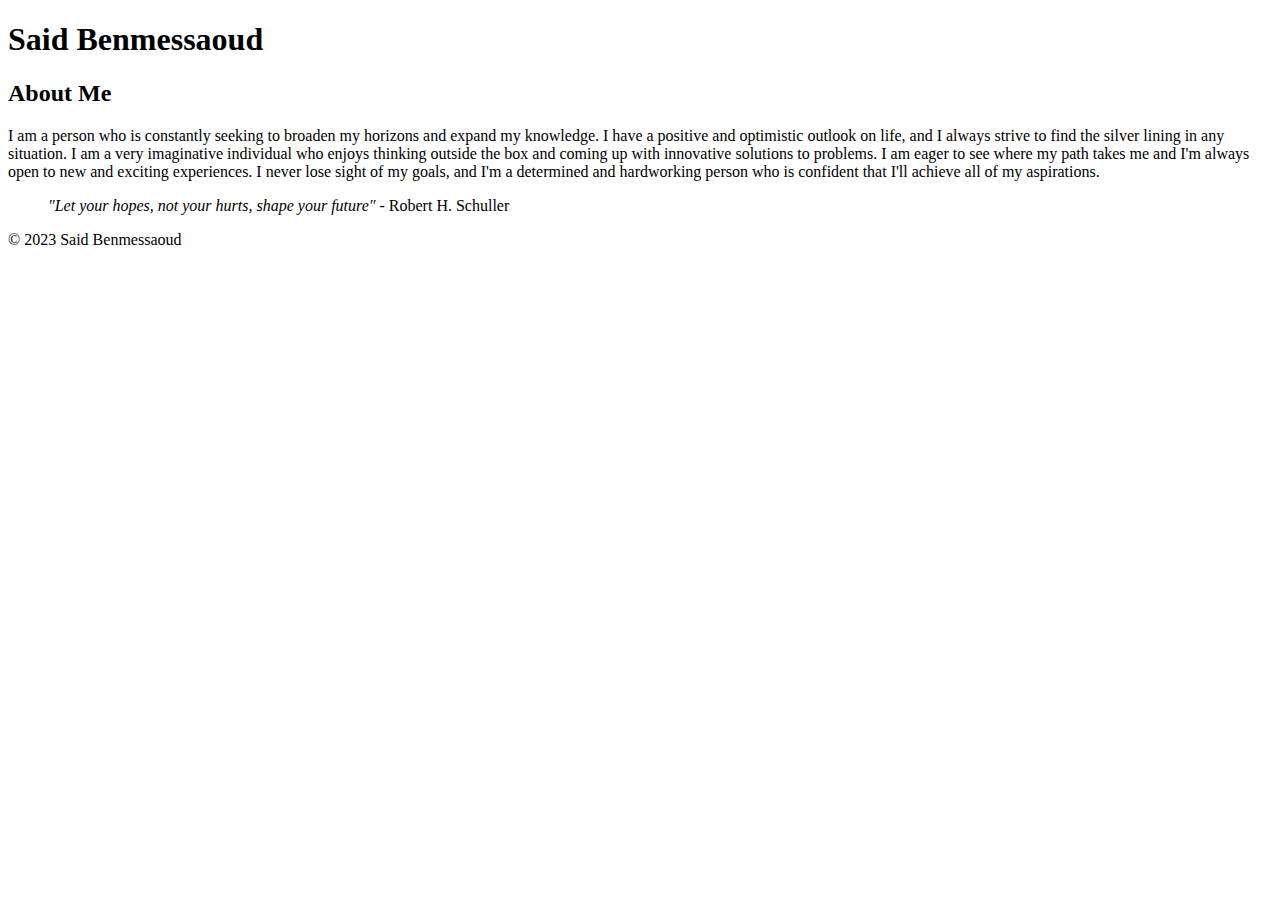
<file: index.html>
<!DOCTYPE html>
<html>
<head>
  <title>My HTML Assignment</title>
</head>
<body>
  <header>
    <h1>Said Benmessaoud</h1>
  </header>

  <article>
    <h2>About Me</h2>
    <p>I am a person who is constantly seeking to broaden my horizons and expand my knowledge. I have a positive and optimistic outlook on life, and I always strive to find the silver lining in any situation. I am a very imaginative individual who enjoys thinking outside the box and coming up with innovative solutions to problems. I am eager to see where my path takes me and I'm always open to new and exciting experiences. I never lose sight of my goals, and I'm a determined and hardworking person who is confident that I'll achieve all of my aspirations.</p>
  </article>

  <blockquote>
    <p><em>"Let your hopes, not your hurts, shape your future"</em> - Robert H. Schuller</p>
  </blockquote>

  <footer>
    <p>&copy; 2023 Said Benmessaoud</p>
  </footer>
</body>
</html>
</file>
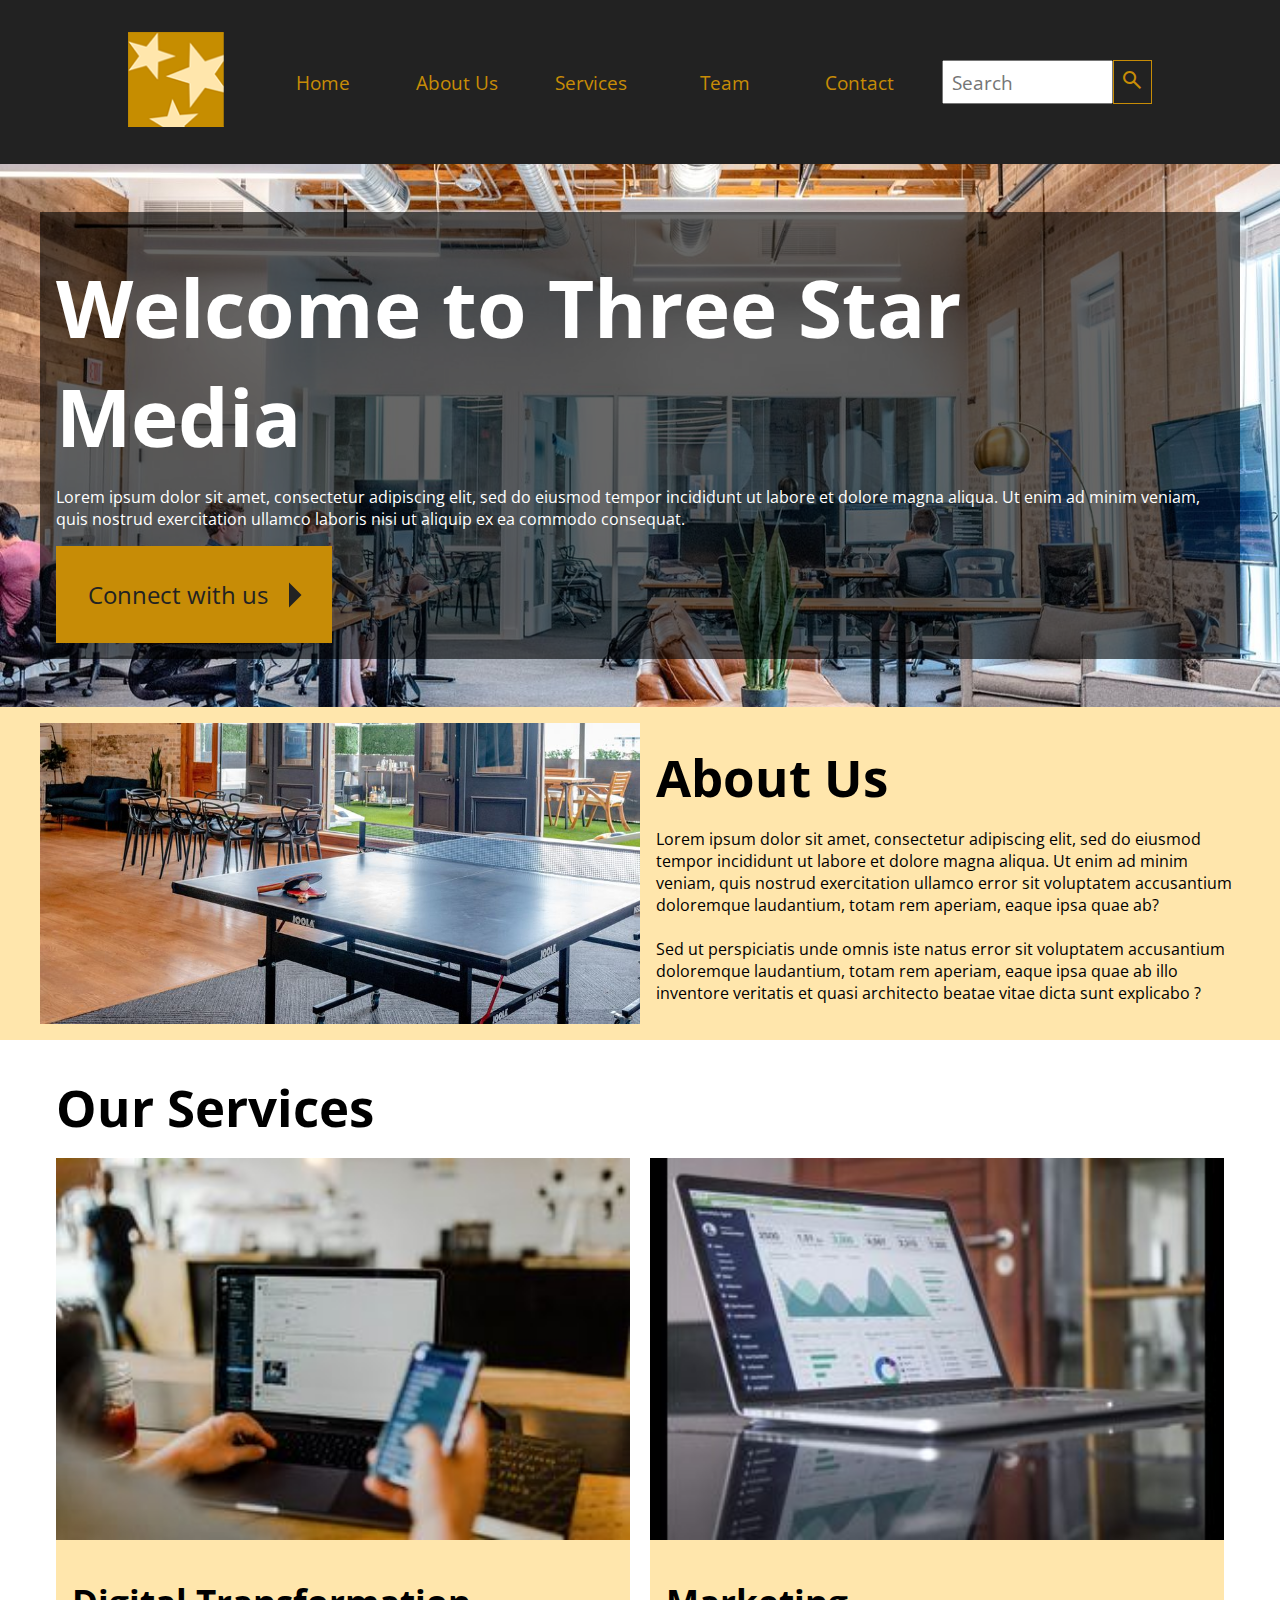
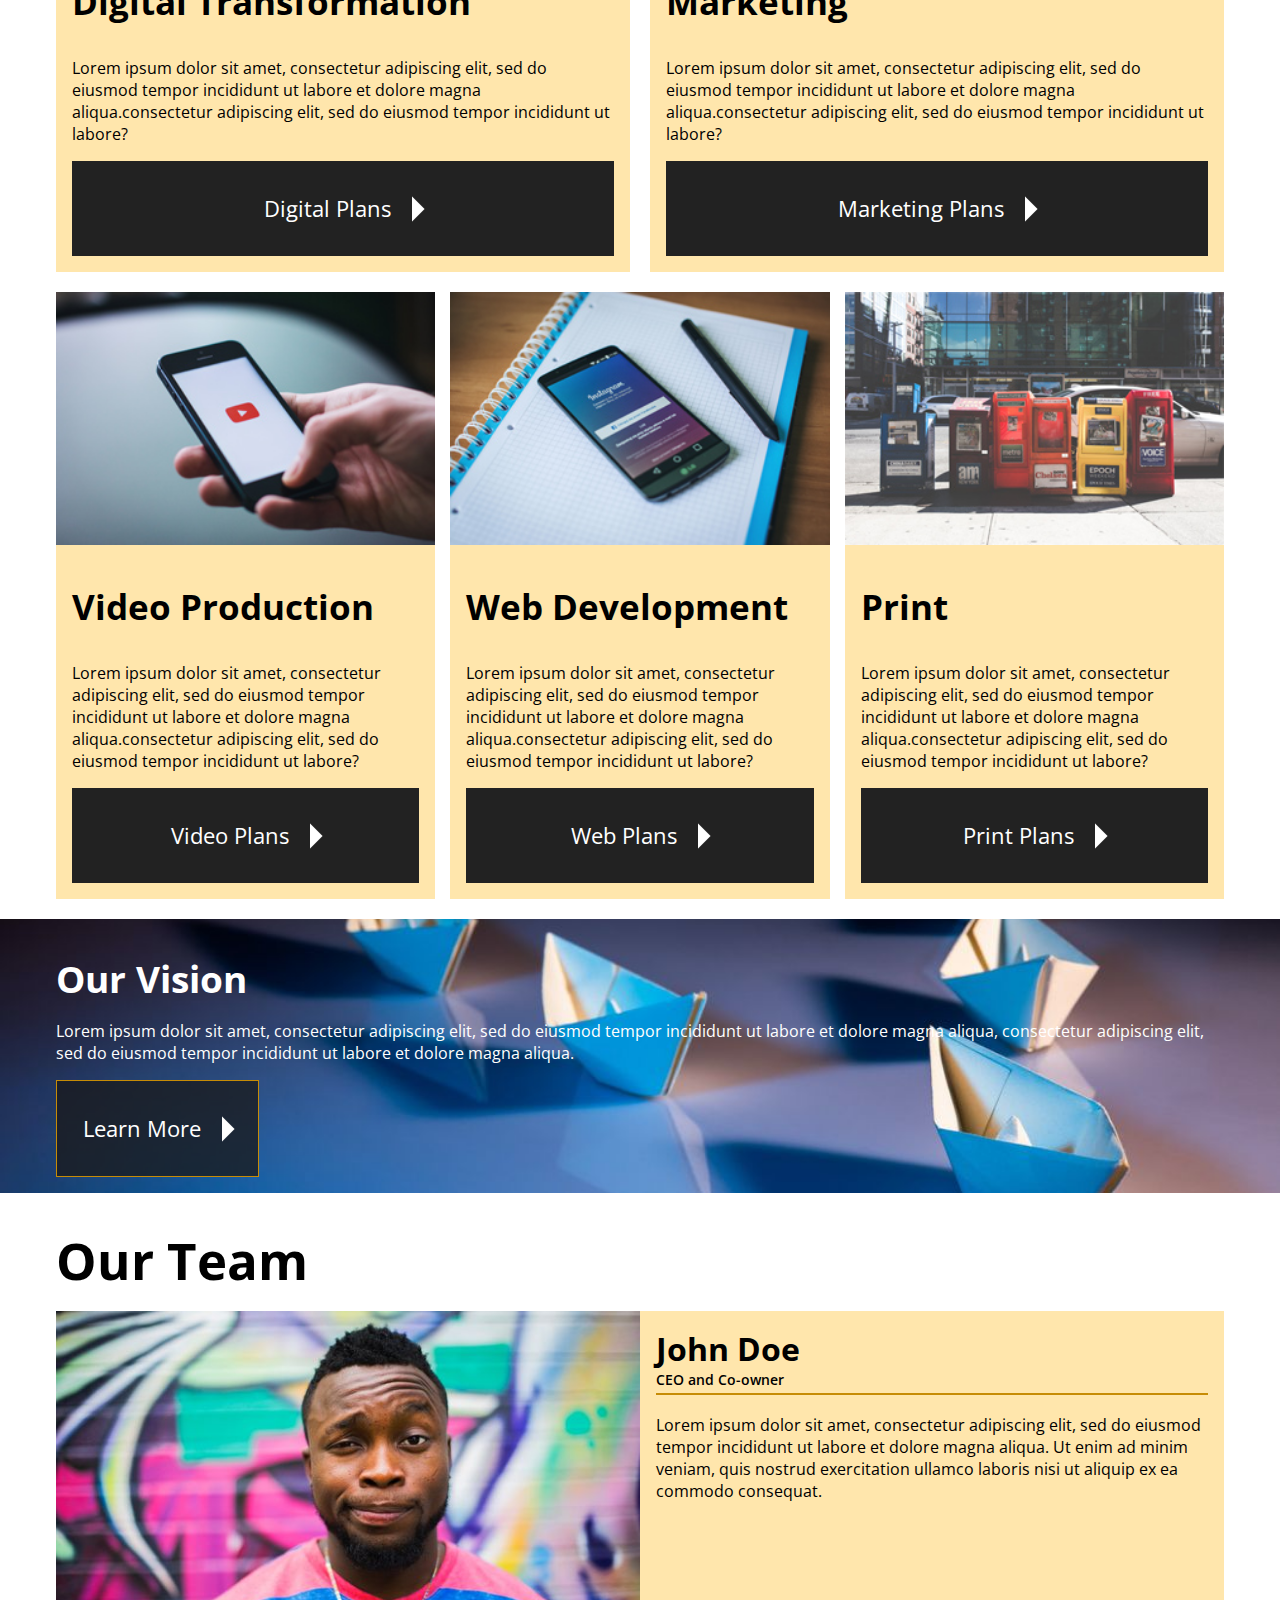
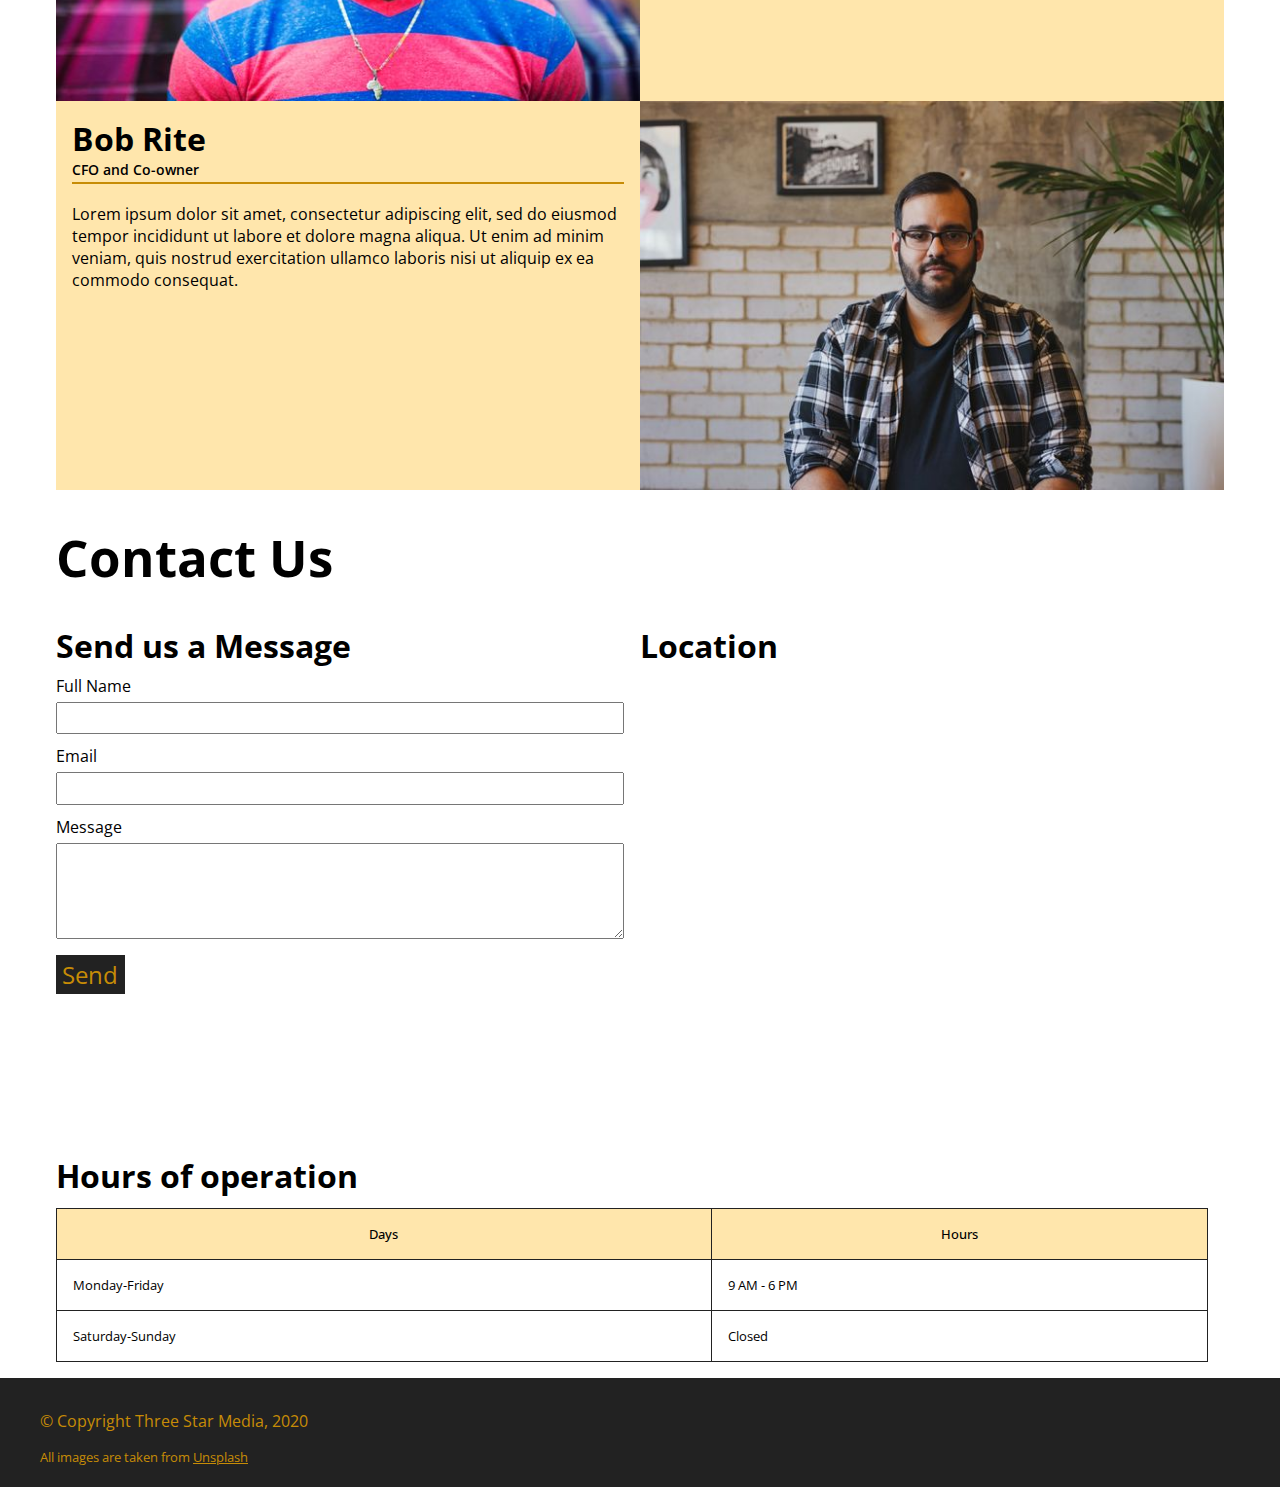
<file: Final Project/index.html>
<!DOCTYPE html>
<html lang="zxx">

<head>
    <meta charset="UTF-8">
    <meta name="viewport" content="width=device-width, initial-scale=1.0">
    <title>Three Star Media</title>
    <link rel="icon" href="./assets/images/logo.png">

    <link rel="stylesheet" href="./assets/style/style.css">
    <link rel="stylesheet"
        href="https://fonts.googleapis.com/css2?family=Material+Symbols+Outlined:opsz,wght,FILL,GRAD@20..48,100..700,0..1,-50..200">
    <link rel="preconnect" href="https://fonts.googleapis.com">
    <link rel="preconnect" href="https://fonts.gstatic.com" crossorigin>
    <link
        href="https://fonts.googleapis.com/css2?family=Open+Sans:wght@300;400;500;600;700;800&family=Roboto:ital,wght@0,100;0,300;0,400;0,500;0,700;0,900;1,100;1,300;1,400;1,500;1,700;1,900&display=swap"
        rel="stylesheet">

</head>

<body>
    <header>
        <div class="logo-container">
            <img class="logo" src="./assets/images/logo.png" alt="">
        </div>
        <div class="nav-search-container">
            <ul class="nav-bar">
                <li><a href="#home">Home</a></li>
                <li><a href="#aboutus">About Us</a></li>
                <li><a href="#services">Services</a></li>
                <li><a href="#ourteam">Team</a></li>
                <li><a href="#contact">Contact</a></li>
            </ul>
            <div class="nav-search">
                <input type="text" placeholder="Search" id="search-input">
                <button><span class="material-symbols-outlined">search</span></button>
            </div>
        </div>
    </header>

    <main>
        <!-- banner with the background image , and in top of it , the div with the welcome stuff -->
        <div id="home" class="banner-div">
            <div class="welcome-div">
                <h1>Welcome to Three Star Media</h1>
                <p>Lorem ipsum dolor sit amet, consectetur adipiscing elit, sed do eiusmod tempor incididunt ut
                    labore et dolore magna aliqua. Ut enim ad minim veniam, quis nostrud exercitation ullamco
                    laboris nisi ut aliquip ex ea commodo consequat.</p>
                <button class="connect-button"> <span>Connect with us</span> <span
                        class="material-symbols-outlined">arrow_right</span></button>
            </div>
        </div>

        <!-- About Us -->
        <div id="aboutus" class="about-us">
            <div class="container">
                <img src="./assets/images/about-us.jpg" alt="">
                <div class="about-us-text">
                    <h2 class="big-title">About Us</h2>
                    <p>Lorem ipsum dolor sit amet, consectetur adipiscing elit, sed do eiusmod tempor incididunt ut
                        labore et dolore magna aliqua. Ut enim ad minim veniam, quis nostrud exercitation ullamco 
                        error sit voluptatem accusantium doloremque laudantium, totam rem aperiam, eaque ipsa quae ab?
                        <br>
                    <p>&nbsp;</p> <p>Sed ut perspiciatis unde omnis iste natus
                    error sit voluptatem accusantium doloremque laudantium, totam rem aperiam, eaque ipsa quae ab
                    illo inventore veritatis et quasi architecto beatae vitae dicta sunt explicabo ?</p></p>
                </div>
            </div>
        </div>

        <!-- Our Services -->
        <div id="services" class="our-services-div container">
            <h2 class="big-title">Our Services</h2>
            <!-- Flex Wrap for these multiple divs , so they can addapt with the desktop and mobile but with different settings for each -->

            <div class="services-container">

                <div class="service-div">
                    <img src="./assets/images/digital.jpg" alt="">
                    <div class="service-div-intern">
                        <h3>Digital Transformation</h3>
                        <p>Lorem ipsum dolor sit amet, consectetur adipiscing elit, sed do eiusmod tempor incididunt
                            ut labore et dolore magna aliqua.consectetur adipiscing elit, sed do eiusmod tempor incididunt
                            ut labore?</p>
                        <button class="services-button"> <span>Digital Plans</span> <span
                                class="material-symbols-outlined">arrow_right</span></button>
                    </div>
                </div>

                <!-- Similar service-div blocks for other services (Marketing, Video Production, Web Development, Print) -->
                <div class="service-div">
                    <img src="./assets/images/marketing.jpg" alt="">
                    <div class="service-div-intern">
                        <h3>Marketing</h3>
                        <p>Lorem ipsum dolor sit amet, consectetur adipiscing elit, sed do eiusmod tempor incididunt
                            ut labore et dolore magna aliqua.consectetur adipiscing elit, sed do eiusmod tempor incididunt
                            ut labore?</p>
                        <button class="services-button"> <span>Marketing Plans</span> <span
                                class="material-symbols-outlined">arrow_right</span></button>
                    </div>
                </div>

                <div class="service-div">
                    <img src="./assets/images/video.jpg" alt="">
                    <div class="service-div-intern">
                        <h3>Video Production</h3>
                        <p>Lorem ipsum dolor sit amet, consectetur adipiscing elit, sed do eiusmod tempor incididunt
                            ut labore et dolore magna aliqua.consectetur adipiscing elit, sed do eiusmod tempor incididunt
                            ut labore?</p>
                        <button class="services-button"> <span>Video Plans</span> <span
                                class="material-symbols-outlined">arrow_right</span></button>
                    </div>
                </div>

                <div class="service-div">
                    <img src="./assets/images/web.jpg" alt="">
                    <div class="service-div-intern">
                        <h3>Web Development</h3>
                        <p>Lorem ipsum dolor sit amet, consectetur adipiscing elit, sed do eiusmod tempor incididunt
                            ut labore et dolore magna aliqua.consectetur adipiscing elit, sed do eiusmod tempor incididunt
                            ut labore?</p>
                        <button class="services-button"> <span>Web Plans</span> <span
                                class="material-symbols-outlined">arrow_right</span></button>
                    </div>
                </div>

                <div class="service-div">
                    <img src="./assets/images/print.jpg" alt="">
                    <div class="service-div-intern">
                        <h3>Print</h3>
                        <p>Lorem ipsum dolor sit amet, consectetur adipiscing elit, sed do eiusmod tempor incididunt
                            ut labore et dolore magna aliqua.consectetur adipiscing elit, sed do eiusmod tempor incididunt
                            ut labore?</p>
                        <button class="services-button"> <span>Print Plans</span> <span
                                class="material-symbols-outlined">arrow_right</span></button>
                    </div>
                </div>
            </div>
        </div>

        <!-- Our Vision -->
        <div class="our-vision-div">
            <div class="container">
                <h3>Our Vision</h3>
                <p>Lorem ipsum dolor sit amet, consectetur adipiscing elit, sed do eiusmod tempor incididunt ut labore
                    et dolore magna aliqua, consectetur adipiscing elit, sed do eiusmod tempor incididunt ut
                    labore et dolore magna aliqua.</p>
                <button class="services-button"> <span>Learn More</span> <span
                        class="material-symbols-outlined">arrow_right</span></button>
            </div>
        </div>

        <!-- Our Team -->
        <div id="ourteam" class="our-team-div container">
            <h2 class="big-title">Our Team</h2>
            <div class="team-div">
                <div class="person-team-div">
                    <img src="./assets/images/john.jpg" alt="">
                    <div class="person-intern-div">
                        <h3>John Doe</h3>
                        <h4>CEO and Co-owner</h4>
                        <hr>
                        <p>Lorem ipsum dolor sit amet, consectetur adipiscing elit, sed do eiusmod tempor incididunt
                            ut labore et dolore magna aliqua. Ut enim ad minim veniam, quis nostrud exercitation
                            ullamco laboris nisi ut aliquip ex ea commodo consequat.</p>
                    </div>
                </div>

                <!-- Similar person-team-div block for the other team member Bob Rite -->
                <div class="person-team-div">
                    <img src="./assets/images/bob.jpg" alt="">
                    <div class="person-intern-div">
                        <h3>Bob Rite</h3>
                        <h4>CFO and Co-owner</h4>
                        <hr>
                        <p>Lorem ipsum dolor sit amet, consectetur adipiscing elit, sed do eiusmod tempor incididunt
                            ut labore et dolore magna aliqua. Ut enim ad minim veniam, quis nostrud exercitation
                            ullamco laboris nisi ut aliquip ex ea commodo consequat.</p>
                    </div>
                </div>
            </div>
        </div>

        <!-- Contact Us -->
        <div id="contact" class="contact-us-div container">
            <h2 class="big-title">Contact Us</h2>

            <div class="contact-divs-container">
                <!-- Send Message Form -->
                <div class="send-message-div">
                    <h3 class="regular-title">Send us a Message</h3>
                    <form>
                        <label for="full-name-input">Full Name</label><br>
                        <input type="text" id="full-name-input" name="full-name-input"><br>
                        <label for="email-input">Email</label><br>
                        <input type="text" id="email-input" name="email-input">
                        <label for="message-input">Message</label><br>
                        <textarea id="message-input" name="message-input"></textarea>
                        <input type="submit" class="send-button" value="Send">
                    </form>

                </div>

                <!-- Hours of operation -->
                <div class="operation-div">
                    <h2 class="regular-title">Hours of operation</h2>
                    <!-- Operation Table -->
                    <table class="operation-table">
                        <thead>
                            <tr>
                                <th>Days</th>
                                <th>Hours</th>
                            </tr>
                        </thead>
                        <tbody>
                            <tr>
                                <td>Monday-Friday</td>
                                <td>9 AM - 6 PM</td>
                            </tr>
                            <tr>
                                <td>Saturday-Sunday</td>
                                <td>Closed</td>
                            </tr>
                        </tbody>
                    </table>
                </div>

                <!-- Location -->
                <div class="location-div">
                    <h3 class="regular-title">Location</h3>
                    <!-- Google Maps iframe -->
                    <iframe
                        src="https://www.google.com/maps/embed?pb=!1m18!1m12!1m3!1d4871.9819713453535!2d-75.75999421093225!3d45.35029433027686!2m3!1f0!2f0!3f0!3m2!1i1024!2i768!4f13.1!3m3!1m2!1s0x4cce04540b77e3bb%3A0x9e246d934b6c6ed!2sAlgonquin%20College%20of%20Applied%20Arts%20and%20Technology!5e0!3m2!1sfr!2sma!4v1690730427633!5m2!1sfr!2sma"
                        width="600" height="450" style="border:0;" allowfullscreen="" loading="lazy"
                        referrerpolicy="no-referrer-when-downgrade"></iframe>
                </div>
            </div>
        </div>
    </main>

    <footer>
        <div class="container">
            <p>&copy; Copyright Three Star Media, 2020</p>
            <span>All images are taken from <a href="https://unsplash.com/" target="_blank">Unsplash</a></span>
        </div>
    </footer>
</body>

</html>
</file>
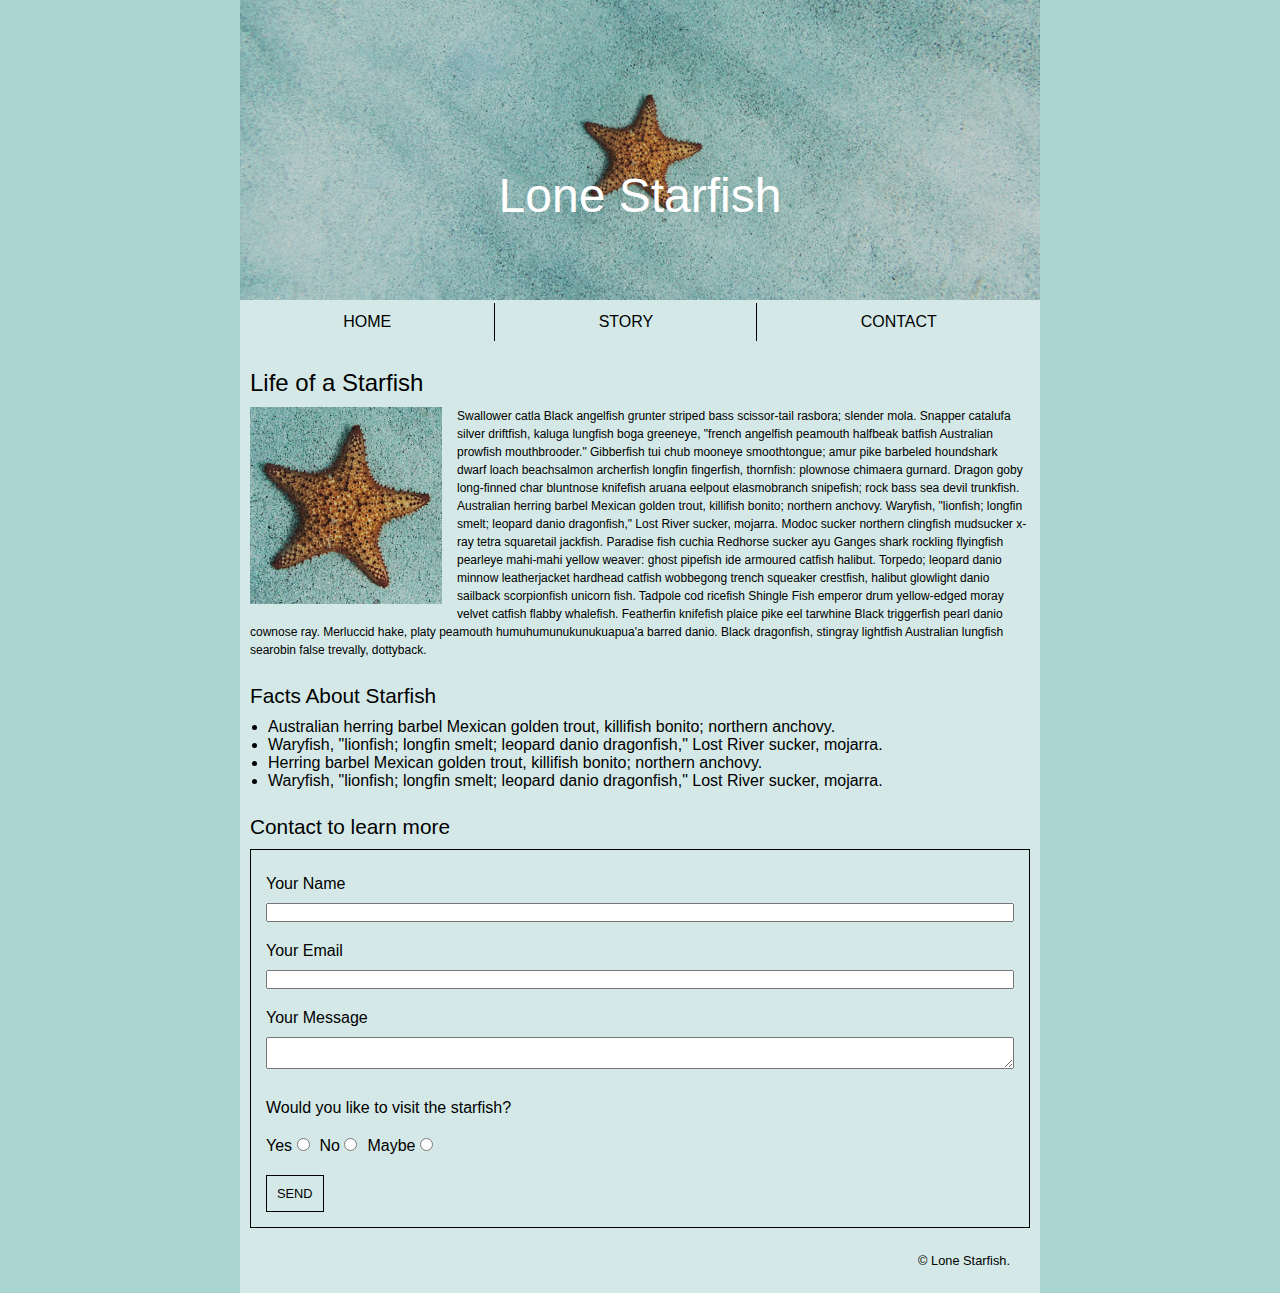
<file: midterm/index.html>
<!DOCTYPE html>
<html lang="en">

<head>
    <meta charset="UTF-8">
    <meta name="viewport" content="width=device-width, initial-scale=1.0">
    <title>Starfish - Said</title>
    <link rel="stylesheet" type="text/css" href="style.css">
</head>

<body class="background">
    <div class="inside">

        <!-- Header -->
        <header class="header">
            <img src="images/lone-starfish-wide.jpg" alt="Header Image" class="header-image">
            <span class="site-title">Lone Starfish</span>
        </header>

        <!-- Navbar -->
        <nav class="navbar">
            <ul class="nav-items">
              <li><a href="">HOME</a></li>
              <li id="story" ><a href="">STORY</a></li>
              <li><a href="">CONTACT</a></li>
            </ul>
        </nav>

        <div class="main">
             <!-- Article -->
            <div class="article box">
                <h2>Life of a Starfish</h2>
                <div>
                  <img src="images/lone-starfish.jpg" alt="Starfish Image" class="starfish-image">
                  <p style="padding-top: 10px; font-size: 0.75rem; line-height: 1.5;">Swallower catla Black angelfish grunter striped bass scissor-tail rasbora; slender mola. Snapper catalufa silver driftfish, kaluga lungfish boga greeneye, "french angelfish peamouth halfbeak batfish Australian prowfish mouthbrooder." Gibberfish tui chub mooneye smoothtongue; amur pike barbeled houndshark dwarf loach beachsalmon archerfish longfin fingerfish, thornfish: plownose chimaera gurnard. Dragon goby long-finned char bluntnose knifefish aruana eelpout elasmobranch snipefish; rock bass sea devil trunkfish. Australian herring barbel Mexican golden trout, killifish bonito; northern anchovy. Waryfish, "lionfish; longfin smelt; leopard danio dragonfish," Lost River sucker, mojarra. Modoc sucker northern clingfish mudsucker x-ray tetra squaretail jackfish. Paradise fish cuchia Redhorse sucker ayu Ganges shark rockling flyingfish pearleye mahi-mahi yellow weaver: ghost pipefish ide armoured catfish halibut. Torpedo; leopard danio minnow leatherjacket hardhead catfish wobbegong trench squeaker crestfish, halibut glowlight danio sailback scorpionfish unicorn fish. Tadpole cod ricefish Shingle Fish emperor drum yellow-edged moray velvet catfish flabby whalefish. Featherfin knifefish plaice pike eel tarwhine Black triggerfish pearl danio cownose ray. Merluccid hake, platy peamouth humuhumunukunukuapua'a barred danio. Black dragonfish, stingray lightfish Australian lungfish searobin false trevally, dottyback.</p>
                </div>
            </div>

            <!-- Facts -->
            <div class="facts box">
                <h2 class="title">Facts About Starfish</h2>
                <ul>
                    <li>Australian herring barbel Mexican golden trout, killifish bonito; northern anchovy.</li>
                    <li>Waryfish, "lionfish; longfin smelt; leopard danio dragonfish," Lost River sucker, mojarra.</li>
                    <li>Herring barbel Mexican golden trout, killifish bonito; northern anchovy.</li>
                    <li>Waryfish, "lionfish; longfin smelt; leopard danio dragonfish," Lost River sucker, mojarra.</li>
                </ul>
            </div>

            <!-- Contact Form -->
            <div class="contact box">
                <h2 class="title">Contact to learn more</h2>    
                    <form>
                        <div class="minibox">
                            <label class="pb" for="name">Your Name</label>
                            <input type="text" id="name" name="name" required >
                        </div>
                        <div class="minibox">
                            <label class="pb" for="email">Your Email</label>
                            <input type="text" id="email" name="email" required >
                        </div>
                        <div class="minibox">
                            <label class="pb" for="message">Your Message</label>
                            <textarea id="message" name="message" required > </textarea>
                        </div>

                        <div class="minibox">
                            <span class="minibox">Would you like to visit the starfish?</span>
                            <div class="radio minibox">
                                <div class="pr">
                                    <label for="yes">Yes</label>
                                    <input type="radio" id="yes" name="visit" value="yes">
                                </div>
                                <div class="pr">
                                    <label for="no">No</label>
                                    <input type="radio" id="no" name="visit" value="no">
                                </div>
                                <div class="pr">
                                    <label for="maybe">Maybe</label>
                                    <input type="radio" id="maybe" name="visit" value="maybe">
                                </div>
                            </div>
                        </div>  

                        <button id="send">SEND</button>
                        
                    </form>
            </div>

            <!-- Copyright -->
            <div class="box">
                <p style="font-size: 0.8rem; text-align: right; transform: translate(-20px, 0);">&copy; Lone Starfish.</p>
            </div>

        </div>

    </div>
</body>

</html>
</file>
<file: Final Project/assets/style/style.css>
/* Mobile-first styles */
*{
    margin: 0;
    padding: 0;
    box-sizing: border-box;
    font-family: 'Open Sans', sans-serif;
}

html { scroll-behavior: smooth;}

p {
    font-size: 0.7rem;
}

.big-title{
    margin-bottom: 1rem;
    font-size: xx-large;
}

.regular-title{
    font-size: x-large;
}

main button{
    all: unset;
    cursor: pointer;
    display: flex;
    align-items: center;
    justify-content: center;
}

/* Header Styling */

header{
    background-color: #222;
    color: #c78c06;
    padding: 1rem;
}

header a {
    all: unset;
}

header .logo-container {
    width: 100%;
    background-color: #c78c06;
}

header .logo {
    width: 5rem;
}

header ul{
    width: 100%;
    list-style: none;
    display: flex;
    flex-direction: column;
    justify-content: center;
    align-items: center;
}

header li {
    width: 100%;
    padding: 1rem 0;
    display: flex;
    flex-direction: row;
    align-items: center;
    justify-content: center;
    font-size: 0.9rem;
    cursor: pointer;
}

header li:hover{
    background-color: #c78c06;
    color: #222;
}

.nav-search {
    width: 100%;
    display: flex;
    flex-direction: row;
    justify-content: space-between;
}

.nav-search input{
    width: 100%;
    height: 2rem;
    padding: 0 0.4rem;
}

.nav-search button {
    background-color: #222;
    color: #c78c06;
    border: #c78c06 1px solid;
    cursor: pointer;
    width: 2rem;
    height: 2rem;
    text-align: center;
}

.nav-search button:hover {
    background-color: #c78c06;
    color: #222;
}

.nav-search span {
    transform: translate(-5px,2px);
}


/* Banner Styling */

.banner-div{
    background-image: url("../images/main-banner.jpg");
    padding: 3rem 0;
    background-repeat: no-repeat;
    background-size: cover;
    background-position: center center;
}

.welcome-div{
    background-color: rgba(0, 0, 0, 0.6);
    padding: 2.5rem 1rem 1rem 1rem;
    max-width: 1200px;
    margin: auto;
    color: white;
    display: flex;
    flex-direction: column;
    gap: 1rem;
}

.welcome-div h1 {
    color: white;
    font-size: 3.4rem;
    font-weight: 700;
}

.connect-button {
    background-color: #c78c06;
    color: #222;
    padding: 1.5rem 1.2rem;
    font-size: medium;
    width: max-content;
}

.connect-button:hover {
    background-color: #222;
    color: #c78c06;
}

.material-symbols-outlined {
    transform: scale(2); 
    padding-left: 0.5rem;
}

/* About Us Styling */
.about-us {
    background-color: #ffe6ac;
    padding: 1rem 1rem ;
}

.about-us .container {
    display: flex;
    flex-direction: column;
}

.about-us .container img {
    width: 100%;
}

.about-us-text {
    margin-top: 1rem;
    margin-bottom: 0.5rem;
}


/* Our Services Styling  */
.our-services-div {
    padding: 2rem 1rem 0 1rem;
}

.our-services-div .services-container {
    display: flex;
    flex-wrap: wrap;
    justify-content: space-between;
}

.service-div {
    width: 100%;
    background-color: #ffe6ac;
    margin-bottom: 20px;
}

.service-div img {
    width: 100%;
}

.service-div-intern {
    padding: 1rem;
    display: flex;
    flex-direction: column;
    gap: 1rem;
}

.service-div-intern h3{
    font-size: 1.5rem;
}

.services-button {
    background-color: #222;
    color: white;
    padding: 1.4rem 1.2rem;
    width: max-content;
    box-sizing: border-box;
}

.services-button:hover {
    background-color: #c78c06;
    color: #222;
}

/* Our Vision Styling  */
.our-vision-div {
    background-image: url("../images/vision.jpg");
    background-repeat: no-repeat;
    background-size: cover;
    background-position: center center;
    color: white; 
    padding: 1.5rem 0 1rem 0;
}

.our-vision-div .container {
    display: flex;
    flex-direction: column;
    gap: 1rem;
    padding: 0 1rem;
}

.our-vision-div .container h3 {
    font-size: 1.7rem;
}

.our-vision-div .container button {
    background: rgba(26, 24, 24, 0.75);
    color: white;
    padding: 1.4rem 1.6rem;
    width: max-content;
    box-sizing: border-box;
    border: 1px solid #c78c06;
}

.our-vision-div .container button:hover {
    background: #c78c06;
    color: white;
}

/* Our Team Styling  */
.our-team-div {
    padding: 2rem 1rem 0 1rem;
}

.team-div{
    width: 100%;
    display: flex;
    flex-direction: column;
}

.team-div img{
    width: 100%;
}

.person-team-div {
    background-color: #ffe6ac;
    margin-bottom: 20px;
    display: flex;
    flex-direction: column;
}

.person-intern-div{
    padding: 1rem;
}

.person-intern-div h3{
    font-size: 2rem;
}

.person-intern-div h4{
    font-size: 0.9rem;
    font-weight: 600;
}

.person-intern-div hr{
    margin-top: 0.2rem;
    border: 1px solid #c78c06;
}

.person-intern-div p{
    padding: 1.2rem 0 1.5rem 0;
}

/* Contact Styling  */
.contact-us-div{
    padding: 2rem 1rem 0 1rem;
}

.contact-us-div input{
    width: 100%;
    padding: 0.2rem 0.2rem;
    margin-top: 0.3rem;
    margin-bottom: 0.7rem;
    font-size: medium;
}

.contact-us-div textarea{
    width: 100%;
    height: 6rem;
    padding: 0.2rem 0.2rem;
    margin-top: 0.3rem;
    margin-bottom: 0.7rem;
}

.send-message-div{
    margin-top: 1rem;
}

.send-message-div form{
    margin-top: 0.5rem;
}

.contact-us-div .send-button{
    all: unset;
    width: fit-content;
    background-color: #222;
    color: #c78c06;
    padding: 0.2rem;
    cursor: pointer;
}

/* Hours of operation Styling  */
.operation-div{
    margin-top: 1rem;
    margin-bottom: 0.5rem;
}

table {
    margin: 0.7rem 0 0.5rem 0;
    width:100%;
    border:1px solid #222;
    border-collapse:collapse;
    font-size: small;
}

table th {
    border:1px solid #222;
    padding:1rem;
    background: #ffe6ac;
    color: #000000;
    font-weight: 500;
}

table td {
    border:1px solid #222;
    padding:1rem;
    background: white;
    color: black
}


/* Location Styling  */
.location-div{
    margin-top: 1rem;
    margin-bottom: 1rem;
}

.location-div iframe {
    width: 100%;
    padding-top: 0.5rem;
}


/* Footer Styling  */
footer{
    background-color: #222;
    color: #c78c06;
    padding: 2rem 1rem 1.3rem 1rem;
    font-size: small;
}

footer p{
    margin-bottom: 1rem;
}

footer a {
    color:#c78c06;
}




/* Media query for screen size of 760px and above */
@media screen and (min-width: 760px) {

    .container {
      max-width: 1200px;
      margin: 0 auto;
      box-sizing: border-box;
    }

    .big-title {
        font-size: 3.2rem;
    }

    .regular-title{
        font-size: 2rem;
    }

    p {
        font-size: medium;
    }

     /* Banner for 760p or above*/
    .welcome-div h1 {
        color: white;
        font-size: 5rem;
        font-weight: 700;
    }

    .connect-button {
        padding: 2rem 2rem;
        font-size: x-large;
    }

    .material-symbols-outlined {
        transform: scale(2.5); 
    }

    /* About Us for 760p or above*/
    .about-us .container {
        flex-direction: row;
        justify-content: space-between;
    }
    
    .about-us .container img {
        width: 50%;
    }
    
    .about-us-text {
        margin: auto 0 auto 1rem;
    }

    /* Services for 760p or above*/
    .service-div {
        width: calc(50% - 10px); /* 2 services for the first line */
    }

    .service-div:nth-child(n + 3) {
        width: calc(33.33% - 10px); /* Then 3 services for the second line */
    }

    .service-div-intern h3{
        font-size: 2.2rem;
        padding: 1rem 0;
    }    

    .services-button {
        margin: 0;
        width: 100%;
        box-sizing: border-box;
        font-size: 1.4rem;
        padding: 2rem 1.2rem;
    }

    /* Our Vision */

    .our-vision-div {
        padding-top: 2.2rem;
    }

    .our-vision-div .container button {
        padding: 2rem 1.6rem;
    }

    .our-vision-div .container h3 {
        font-size: 2.3rem;
    }

    /* Our Team for 760p or above*/
    .team-div img{
        width: 50%;
    }

    .person-team-div {
        display: flex;
        flex-direction: row;
        margin-bottom: 0%;
    }

    /* Reorder info to appear after the image for even elements */
    .person-team-div:nth-child(even) .person-intern-div {
        order: 1; 
    }

    .person-team-div:nth-child(even) img {
        order: 2;
    }

    .contact-us-div .send-button{
        font-size: x-large;
        padding: 0.2rem 0.4rem;
    }

    .send-message-div { 
        grid-area: send-message-div; 
    }

    .operation-div {
        grid-area: operation-div; 
    }

    .location-div { 
        grid-area: location-div;
    }

    .contact-divs-container {
        display: grid;
        grid-template-columns: 2fr 2fr; 
        grid-template-rows: max-content; 
        gap: 0 1rem; 
        grid-template-areas: 
          "send-message-div location-div ."
          "operation-div operation-div ."; 
    }

    header {
        display: flex;
        flex-direction: row;
        padding: 2rem 8rem;
    }

    header .logo-container {
        width: max-content;
        background-color: #222;
    }
    
    header .logo {
        width: 6rem;
    }
    
    header ul{
        width: 90%;
        list-style: none;
        flex-direction: row;
        justify-content: space-between;
        align-items: center;
    }
    
    header li {
        font-size: larger;
    }
    
    header li:hover{
        background-color: #c78c06;
        color: #222;
    }
    
    .nav-search {
        padding-left: 1rem;
        width: 30%;
        display: flex;
        flex-direction: row;
        align-items: center;
    }

    .nav-search input {
        font-size: larger;
        height: 2.7rem;
        padding: 1rem 0.5rem ;
    }

    .nav-search button {
        height: 2.7rem;
        width: 3rem;
    }

    header .material-symbols-outlined{
        transform: scale(1.4);
        transform: translateX(-0.3rem);
    }

    .nav-search-container {
        width: 100%;
        display: flex;
        flex-direction: row;
        padding-left:2rem ;
    }

}
</file>
<file: midterm/style.css>
* {
  margin: 0;
  padding: 0;
  box-sizing: border-box;
  font-family: sans-serif;
}

/* Background color */
.background {
    background-color: #aad4cf;
    display: flex;
    justify-content: center;
}

h2 {
    font-weight: 400;
}

h3 {
    font-weight: 400;
}

.inside {
    width: 800px;
    background-color: #d4e9e7;
}

.header {
    position: relative;
    background-color: #aad4cf;
    display: flex;
    justify-content: center;
    align-items: center;
    height: 300px; /* Adjust the height as needed */
}
  
.header-image {
    width: 100%;
    height: 100%;
    object-fit: cover;
}
  
.site-title {
    position: absolute;
    top: 65%;
    left: 50%;
    transform: translate(-50%, -50%);
    color: white;
    text-align: center;
    font-weight: 350;
    font-size: 3rem;
}

.nav-items {
    display: flex;
    justify-content: space-between;
    list-style-type: none;
    padding-top: 3px;
    padding-bottom: 3px;
}
  
.nav-items li {
    /* This allows the items to grow and evenly distribute the available space */
    flex-grow: 1;
    text-align: center;
    padding-top: 10px;
    padding-bottom: 10px;
}
  
.nav-items li a {
    text-decoration: none;
    color: black;
}

#story {
    border-left: 1px solid #000;
    border-right: 1px solid #000;
}

.main{
    margin-top: 20px;
    padding-left: 10px;
    padding-right: 10px;
}

.box {
    margin-top: 25px;
    margin-bottom: 25px;
}

.minibox {
    margin-top: 10px;
    margin-bottom: 10px;
    display: flex;
    flex-direction: column;
}

.title {
    font-weight: 400;
    font-size: 1.3rem;
    margin-bottom: 10px;
}

.starfish-image{
    width: 12rem;
    margin-top: 10px;
    margin-bottom: 10px;
    margin-right: 15px;
    float: left;
}

.facts ul {
    margin-left: 18px;
}

form{
    display: flex;
    flex-direction: column;
    justify-content: space-between;
    border: 1px solid #000;
    padding: 15px;
}

.radio{
    display: flex;
    flex-direction: row;
}

#send {
    width: max-content;
    padding: 10px;
    background-color: #d4e9e7;
    border: 1px solid #000;
    font-size: 0.8rem;
}

.pb{
    padding-bottom: 10px;
    font-size: 1rem;
}

.pr{
    padding-right: 10px;
}
</file>
